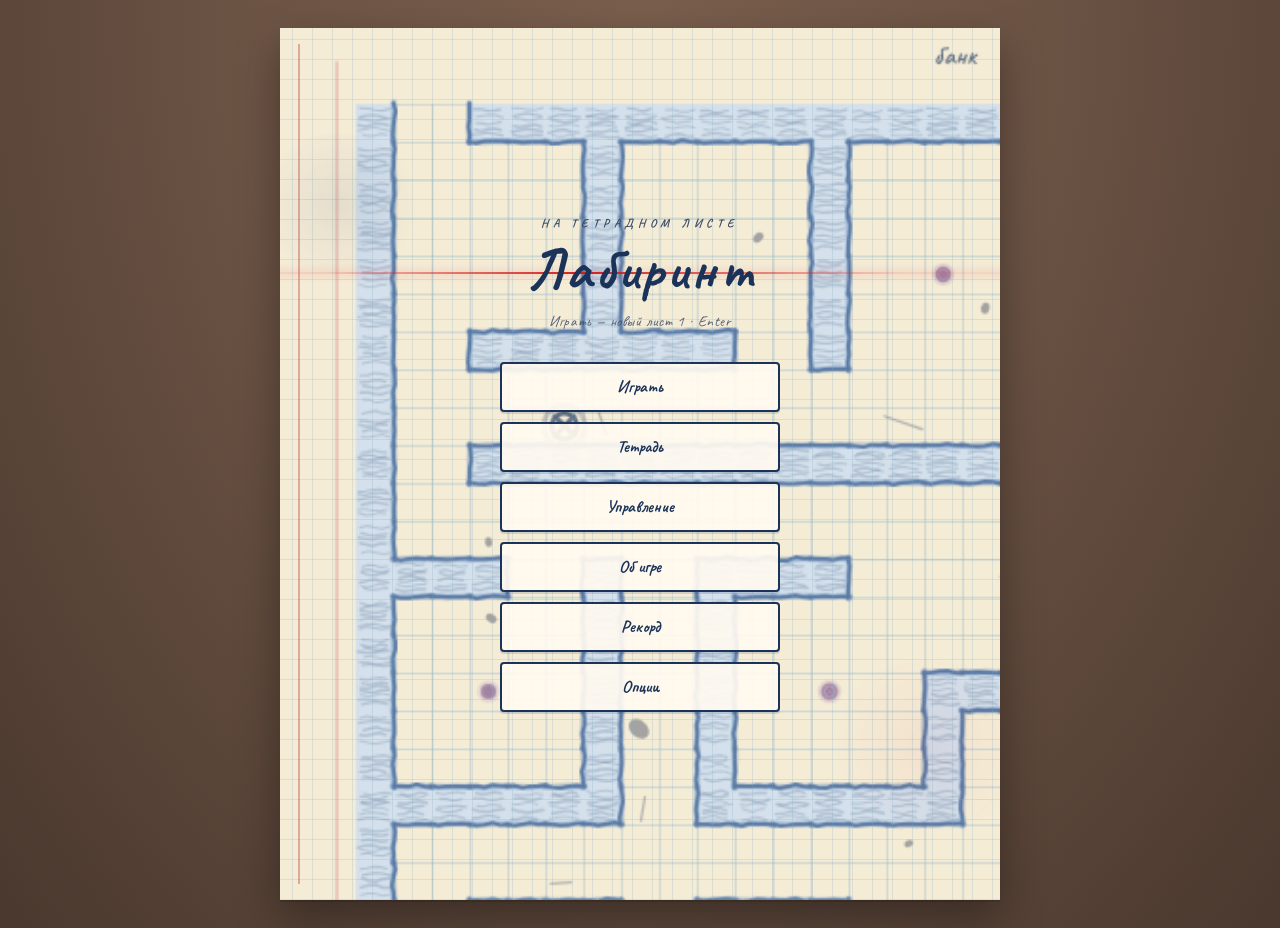
<file: index.html>
<!DOCTYPE html>
<html lang="ru">
  <head>
    <meta charset="UTF-8" />
    <meta name="viewport" content="width=device-width, initial-scale=1.0" />
    <title>Лабиринт на тетрадном листе</title>
    <link rel="icon" href="favicon.svg" type="image/svg+xml" />
    <link rel="preconnect" href="https://fonts.googleapis.com" />
    <link rel="preconnect" href="https://fonts.gstatic.com" crossorigin />
    <link
      href="https://fonts.googleapis.com/css2?family=Caveat:wght@500;700&display=swap"
      rel="stylesheet"
    />
    <link rel="stylesheet" href="css/style.css?v=3" />
  </head>
  <body class="in-menu">
    <div class="desk">
      <header class="hint">
        <p class="controls">
          WASD — ходить · ЛКМ / пробел — выстрел (можно зажать) · M — звук и музыка · Esc — пауза · R — сначала, тот же сид
        </p>
        <p class="status" id="status">Выход с 4 мишеней · тихо — происшествие · жар копится</p>
      </header>
      <div class="paper-wrap" id="paper">
        <canvas id="game" width="380" height="460"></canvas>
        <canvas id="fold" width="380" height="460" aria-hidden="true"></canvas>
        <div class="paper-crease" aria-hidden="true"></div>
        <div id="overlay" class="win is-menu is-root-menu" aria-live="polite">
          <div class="menu-fx" aria-hidden="true">
            <span class="menu-fx-blot menu-fx-blot-a"></span>
            <span class="menu-fx-blot menu-fx-blot-b"></span>
            <span class="menu-fx-laser"></span>
          </div>
          <div class="defeat-stamp" aria-hidden="true">
            <span class="defeat-stamp-ring"></span>
            <span class="defeat-stamp-x"></span>
          </div>
          <div class="win-brand">
            <p class="win-kicker" id="overlay-kicker">на тетрадном листе</p>
            <p class="win-title" id="overlay-title">Лабиринт</p>
          </div>
          <p class="win-sub" id="overlay-sub">Играть — новый лист 1 · Enter</p>
          <div id="sound-panel" class="sound-panel hidden">
            <button type="button" class="menu-btn sound-btn" id="toggle-music">Музыка: вкл</button>
            <button type="button" class="menu-btn sound-btn" id="toggle-sfx">Звуки: вкл</button>
          </div>
          <p id="pause-notes" class="pause-notes hidden"></p>
          <button type="button" class="menu-btn hidden" id="pause-quit">Выйти из уровня</button>
          <p id="event-body" class="event-body hidden"></p>
          <button type="button" class="menu-btn hidden" id="event-continue">Дальше</button>
          <div id="menu-panel" class="menu-panel">
            <button type="button" class="menu-btn" id="menu-play">Играть</button>
            <button type="button" class="menu-btn" id="menu-notebook">Тетрадь</button>
            <button type="button" class="menu-btn" id="menu-controls">Управление</button>
            <button type="button" class="menu-btn" id="menu-about">Об игре</button>
            <button type="button" class="menu-btn" id="menu-record">Рекорд</button>
            <button type="button" class="menu-btn" id="menu-options">Опции</button>
          </div>
          <div id="options-panel" class="menu-panel hidden">
            <button type="button" class="menu-btn sound-btn" id="opt-music">Музыка: вкл</button>
            <button type="button" class="menu-btn sound-btn" id="opt-sfx">Звуки: вкл</button>
            <button type="button" class="menu-btn" id="opt-reset">Сбросить прогресс</button>
            <div id="opt-reset-ask" class="reset-ask hidden">
              <p>Стереть покупки и счёт? Золото останется.</p>
              <button type="button" class="menu-btn" id="opt-reset-yes">Стереть</button>
              <button type="button" class="menu-btn" id="opt-reset-no">Нет</button>
            </div>
            <button type="button" class="menu-btn" id="options-back">Назад</button>
          </div>
          <div id="seed-panel" class="menu-panel hidden">
            <label class="seed-field" for="seed-input">Сид</label>
            <input id="seed-input" class="seed-input" type="text" maxlength="16" spellcheck="false" autocomplete="off" />
            <p id="seed-weapon" class="seed-weapon"></p>
            <button type="button" class="menu-btn" id="seed-go">Начать</button>
            <button type="button" class="menu-btn" id="seed-back">Назад</button>
          </div>
          <div id="notebook-panel" class="notebook hidden" hidden>
            <div class="notebook-tabs" id="notebook-tabs">
              <button type="button" class="nb-tab is-on" data-page="0">Скины</button>
              <button type="button" class="nb-tab" data-page="1">Стволы</button>
              <button type="button" class="nb-tab" data-page="2">Способности</button>
              <button type="button" class="nb-tab" data-page="3">Счёт</button>
            </div>
            <div class="notebook-stage">
              <div id="notebook-leaf" class="notebook-leaf"></div>
            </div>
            <button type="button" class="menu-btn" id="notebook-back">В меню</button>
          </div>
          <div id="menu-page" class="menu-page hidden">
            <p id="menu-page-text" class="menu-page-text"></p>
            <button type="button" class="menu-btn" id="menu-back">Назад</button>
          </div>
          <div id="upgrade-panel" class="upgrade-panel hidden">
            <p id="shop-taken" class="shop-taken hidden"></p>
            <button type="button" class="upgrade-card" id="upgrade-0">
              <span class="upgrade-key">1</span>
              <span class="upgrade-title">Апгрейд</span>
              <span class="upgrade-desc">Описание</span>
            </button>
            <button type="button" class="upgrade-card" id="upgrade-1">
              <span class="upgrade-key">2</span>
              <span class="upgrade-title">Апгрейд</span>
              <span class="upgrade-desc">Описание</span>
            </button>
            <button type="button" class="upgrade-card" id="upgrade-2">
              <span class="upgrade-key">3</span>
              <span class="upgrade-title">Апгрейд</span>
              <span class="upgrade-desc">Описание</span>
            </button>
            <button type="button" class="menu-btn upgrade-reroll" id="upgrade-reroll">Обновить — 100 (R)</button>
            <button type="button" class="menu-btn upgrade-skip" id="upgrade-skip">Дальше</button>
          </div>
          <div id="death-panel" class="menu-panel hidden">
            <p id="death-build" class="death-build"></p>
            <button type="button" class="menu-btn death-buy" id="death-buy">Купить жизнь — 900</button>
            <button type="button" class="menu-btn death-retry" id="death-retry">Ещё раз в этом сиде (R)</button>
            <button type="button" class="menu-btn" id="death-new">Новый забег в другом сиде</button>
            <button type="button" class="menu-btn" id="death-menu">Выход в меню</button>
          </div>
        </div>
      </div>
    </div>
    <script type="module" src="js/main.js?v=3"></script>
  </body>
</html>
</file>
<file: css/style.css>
:root {
  --desk: #6b5344;
  --desk-dark: #4a382e;
  --ink: #1b3358;
  --paper: #f4ecd6;
}

* {
  box-sizing: border-box;
  margin: 0;
  padding: 0;
}

.hidden,
[hidden] {
  display: none !important;
}

html,
body {
  min-height: 100%;
}

body {
  font-family: Caveat, "Segoe Print", "Comic Sans MS", cursive;
  color: var(--ink);
  background:
    radial-gradient(ellipse at 50% 0%, #7a5e4d 0%, var(--desk) 45%, var(--desk-dark) 100%);
}

.desk {
  min-height: 100vh;
  display: flex;
  flex-direction: column;
  align-items: center;
  justify-content: center;
  gap: 14px;
  padding: 24px 16px;
  perspective: 1100px;
}

.hint {
  text-align: center;
  max-width: min(100%, 720px);
}

.controls {
  font-size: 18px;
  color: #f0e6d4;
  text-shadow: 0 1px 0 rgba(0, 0, 0, 0.35);
}

.status {
  margin-top: 6px;
  font-size: 18px;
  font-weight: 700;
  color: #fff6e4;
  text-shadow: 0 1px 0 rgba(0, 0, 0, 0.4);
}

body:not(.in-menu) .status {
  position: absolute;
  width: 1px;
  height: 1px;
  overflow: hidden;
  clip: rect(0, 0, 0, 0);
}

.paper-wrap {
  position: relative;
  line-height: 0;
  width: min(100%, 720px);
  transform-origin: 50% 50%;
  box-shadow:
    0 1px 0 rgba(255, 255, 255, 0.35) inset,
    0 18px 40px rgba(0, 0, 0, 0.35),
    0 2px 0 rgba(0, 0, 0, 0.12);
  background: var(--paper);
}

.paper-crease {
  position: absolute;
  inset: 0;
  z-index: 1;
  pointer-events: none;
  opacity: 0;
  mix-blend-mode: multiply;
  background:
    radial-gradient(ellipse 62% 16% at 32% 46%, rgba(48, 36, 24, 0.22), transparent 72%),
    radial-gradient(ellipse 48% 14% at 70% 62%, rgba(28, 40, 68, 0.16), transparent 74%),
    radial-gradient(ellipse 80% 20% at 50% 24%, rgba(36, 28, 20, 0.12), transparent 70%),
    linear-gradient(128deg, transparent 46%, rgba(40, 32, 24, 0.1) 50%, transparent 54%);
}

.paper-wrap.is-crumpling,
.paper-wrap.is-smoothing {
  z-index: 3;
}

#fold {
  position: absolute;
  inset: 0;
  z-index: 1;
  width: 100%;
  height: 100%;
  pointer-events: none;
}

#game {
  display: block;
  width: 100% !important;
  height: auto !important;
  aspect-ratio: 380 / 460;
  background: var(--paper);
}

body:not(.in-menu) #game {
  cursor: none;
}

.win {
  position: absolute;
  inset: 0;
  z-index: 2;
  display: flex;
  flex-direction: column;
  align-items: center;
  justify-content: center;
  gap: 8px;
  background: rgba(244, 236, 214, 0.72);
  line-height: 1.3;
}

.win.hidden {
  display: none;
}

.win-title {
  font-size: 48px;
  font-weight: 700;
  color: var(--ink);
}

.win-sub {
  font-size: 18px;
  color: #3d4d66;
  max-width: 88%;
}

.menu-panel {
  display: flex;
  flex-direction: column;
  gap: 10px;
  margin-top: 18px;
  width: min(280px, 80%);
  line-height: 1.3;
}

.menu-panel.hidden {
  display: none;
}

.menu-page {
  display: flex;
  flex-direction: column;
  align-items: center;
  gap: 16px;
  margin-top: 14px;
  width: min(420px, 88%);
  max-height: calc(100% - 128px);
  min-height: 0;
  line-height: 1.35;
}

.menu-page.hidden {
  display: none;
}

.menu-page-text {
  font-size: 16px;
  color: #3d4d66;
  text-align: left;
  white-space: pre-line;
  overflow: auto;
  flex: 1 1 auto;
  min-height: 0;
  width: 100%;
  padding: 6px 8px;
  background: rgba(255, 250, 240, 0.86);
}

#menu-back {
  flex-shrink: 0;
}

.pause-notes {
  font-size: 16px;
  color: #3d4d66;
  text-align: left;
  white-space: pre-line;
  max-width: 88%;
  max-height: 36%;
  overflow: auto;
  margin: 0;
  line-height: 1.35;
}

.pause-notes.hidden {
  display: none;
}

#pause-quit {
  margin-top: 6px;
  flex-shrink: 0;
}

#pause-quit.hidden {
  display: none;
}

.build-line {
  display: block;
}

.build-lost {
  text-decoration: line-through;
  opacity: 0.55;
}

.event-body {
  font-size: 17px;
  color: #3d4d66;
  text-align: left;
  white-space: pre-line;
  max-width: 88%;
  margin: 4px 0 0;
  line-height: 1.4;
}

.event-body.hidden {
  display: none;
}

.event-body.is-result {
  font-size: 22px;
  font-weight: 700;
  color: var(--ink);
  text-align: center;
  max-width: 80%;
  margin: 8px 0 4px;
}

#event-continue {
  margin-top: 10px;
  min-width: 160px;
}

#event-continue.hidden {
  display: none;
}

.menu-btn {
  appearance: none;
  border: 2px solid var(--ink);
  background: rgba(255, 250, 240, 0.92);
  color: var(--ink);
  border-radius: 4px;
  padding: 12px 16px;
  font: inherit;
  font-size: 17px;
  font-weight: 700;
  cursor: pointer;
  box-shadow: 0 2px 0 rgba(27, 51, 88, 0.15);
}

.menu-btn:hover,
.menu-btn:focus-visible {
  background: #fff;
  outline: none;
}

.sound-panel {
  display: flex;
  gap: 8px;
  margin: 4px 0 8px;
  z-index: 1;
}

.sound-panel.hidden {
  display: none;
}

.sound-btn {
  padding: 6px 12px;
  font-size: 15px;
}

.sound-btn.is-off {
  color: #7d6a58;
  border-style: dashed;
  background: rgba(255, 250, 240, 0.55);
}

.seed-field {
  font-size: 15px;
  font-weight: 700;
  letter-spacing: 0.12em;
  text-transform: uppercase;
}

.seed-input {
  width: 100%;
  border: 2px solid var(--ink);
  background: rgba(255, 250, 240, 0.92);
  color: var(--ink);
  border-radius: 4px;
  padding: 8px 10px;
  font: inherit;
  font-size: 22px;
  font-weight: 700;
}

.seed-weapon {
  font-size: 16px;
  color: #3d4d66;
  text-align: center;
  min-height: 1.2em;
}

.upgrade-skip {
  width: 100%;
  flex-basis: 100%;
  margin-top: 4px;
}

.upgrade-skip.hidden {
  display: none;
}

.upgrade-reroll {
  width: 100%;
  flex-basis: 100%;
  margin-top: 4px;
  border-color: #8a5d12;
  color: #6e4a0e;
}

.upgrade-reroll.hidden,
.death-buy.hidden {
  display: none;
}

.menu-btn:disabled {
  opacity: 0.45;
  cursor: default;
}

.upgrade-panel {
  display: flex;
  gap: 14px;
  margin-top: 18px;
  max-width: 92%;
  flex-wrap: wrap;
  justify-content: center;
  line-height: 1.25;
}

.upgrade-panel.hidden {
  display: none;
}

.shop-taken {
  flex-basis: 100%;
  font-size: 15px;
  color: #3d4d66;
  text-align: left;
  white-space: pre-line;
  line-height: 1.35;
  max-height: 22vh;
  overflow: auto;
  width: 100%;
  margin: 0 0 2px;
}

.shop-taken.hidden {
  display: none;
}

.upgrade-card {
  width: min(260px, 42vw);
  text-align: left;
  padding: 14px 16px;
  border: 2px solid var(--ink);
  background: rgba(244, 236, 214, 0.95);
  color: var(--ink);
  cursor: pointer;
  font: inherit;
  display: flex;
  flex-direction: column;
  gap: 6px;
  box-shadow: 2px 3px 0 rgba(27, 51, 88, 0.18);
}

.upgrade-card:hover,
.upgrade-card:focus-visible {
  background: #fff8e8;
  outline: none;
}

.upgrade-card.hidden {
  display: none;
}

.upgrade-key {
  font-size: 13px;
  font-weight: 700;
  opacity: 0.65;
}

.upgrade-title {
  font-size: 20px;
  font-weight: 700;
}

.upgrade-desc {
  font-size: 14px;
  color: #3d4d66;
}

.upgrade-panel {
  display: flex;
  gap: 14px;
  margin-top: 18px;
  flex-wrap: wrap;
  justify-content: center;
  max-width: 92%;
}

.upgrade-panel.hidden {
  display: none;
}

.upgrade-card {
  appearance: none;
  border: 2px solid var(--ink);
  background: rgba(255, 250, 240, 0.92);
  color: var(--ink);
  border-radius: 4px;
  padding: 14px 16px;
  min-width: 200px;
  max-width: 260px;
  text-align: left;
  cursor: pointer;
  display: flex;
  flex-direction: column;
  gap: 6px;
  font: inherit;
  box-shadow: 0 2px 0 rgba(27, 51, 88, 0.15);
  transition: transform 0.12s ease, background 0.12s ease;
}

.upgrade-card:hover {
  background: #fff;
  transform: translateY(-2px);
}

.upgrade-card.hidden {
  display: none;
}

.upgrade-card.is-rare {
  box-shadow: 0 2px 0 rgba(27, 51, 88, 0.15), inset 0 0 0 1px rgba(154, 52, 18, 0.35);
}

.upgrade-card.is-ink {
  box-shadow: 0 2px 0 rgba(90, 24, 64, 0.2), inset 0 0 0 1px rgba(90, 24, 64, 0.45);
}

.upgrade-card.is-ink .upgrade-title {
  color: #5a1840;
}

.upgrade-key {
  font-size: 12px;
  font-weight: 700;
  letter-spacing: 0.04em;
  opacity: 0.7;
}

.upgrade-title {
  font-size: 18px;
  font-weight: 700;
}

.upgrade-desc {
  font-size: 14px;
  color: #3d4d66;
  line-height: 1.35;
}

body.in-menu .hint {
  height: 0;
  margin: 0;
  opacity: 0;
  overflow: hidden;
  pointer-events: none;
}

body.in-menu .desk {
  gap: 0;
  padding-top: 28px;
  padding-bottom: 28px;
}

.win > *:not(.menu-fx) {
  position: relative;
  z-index: 1;
}

.win-brand {
  display: flex;
  flex-direction: column;
  align-items: center;
  gap: 8px;
  text-align: center;
  max-width: 92%;
}

.win-kicker {
  font-size: 12px;
  font-weight: 700;
  letter-spacing: 0.38em;
  text-transform: uppercase;
  color: #3d4d66;
}

.win-kicker.hidden {
  display: none;
}

.win.is-menu {
  overflow: hidden;
  background: rgba(244, 236, 214, 0.32);
  gap: 12px;
}

.win.is-menu::before {
  content: "";
  position: absolute;
  inset: -40%;
  background-image:
    linear-gradient(rgba(120, 168, 196, 0.32) 1px, transparent 1px),
    linear-gradient(90deg, rgba(120, 168, 196, 0.32) 1px, transparent 1px);
  background-size: 20px 20px;
  animation: paperDrift 22s linear infinite;
  pointer-events: none;
  opacity: 0.7;
}

.win.is-menu::after {
  content: "";
  position: absolute;
  top: 16px;
  bottom: 16px;
  left: 18px;
  width: 1.5px;
  background: rgba(196, 84, 92, 0.45);
  pointer-events: none;
}

.menu-fx {
  display: none;
}

.win.is-menu .menu-fx {
  display: block;
  position: absolute;
  inset: 0;
  overflow: hidden;
  pointer-events: none;
  z-index: 0;
}

.menu-fx-blot {
  position: absolute;
  border-radius: 50%;
  filter: blur(1px);
  opacity: 0.22;
}

.menu-fx-blot-a {
  width: 180px;
  height: 140px;
  left: -30px;
  top: 12%;
  background: radial-gradient(circle, rgba(27, 51, 88, 0.35) 0%, transparent 70%);
  animation: blotDrift 11s ease-in-out infinite;
}

.menu-fx-blot-b {
  width: 220px;
  height: 170px;
  right: -40px;
  bottom: 8%;
  background: radial-gradient(circle, rgba(211, 31, 31, 0.22) 0%, transparent 72%);
  animation: blotDrift 14s ease-in-out infinite reverse;
}

.menu-fx-laser {
  position: absolute;
  left: -30%;
  top: 28%;
  width: 160%;
  height: 2px;
  background: linear-gradient(90deg, transparent, rgba(211, 31, 31, 0.15), #d31f1f 45%, rgba(211, 31, 31, 0.15), transparent);
  box-shadow: 0 0 8px rgba(211, 31, 31, 0.35);
  animation: laserSweep 8s ease-in-out infinite;
  transform-origin: 30% 50%;
}

.win.is-root-menu .win-title {
  font-size: clamp(40px, 9vw, 58px);
  letter-spacing: 0.06em;
  line-height: 1.05;
  animation: titleIn 0.85s ease both;
}

.win.is-root-menu .win-kicker {
  animation: titleIn 0.7s ease both;
}

.win.is-root-menu .win-sub {
  font-size: 15px;
  letter-spacing: 0.04em;
  opacity: 0.85;
}

.win.is-menu .menu-btn {
  transition: transform 0.12s ease, background 0.12s ease, box-shadow 0.12s ease;
}

.win.is-menu .menu-btn:hover,
.win.is-menu .menu-btn:focus-visible {
  transform: translateY(-1px);
}

#menu-play {
  animation: playPulse 2.6s ease-in-out infinite;
}

@keyframes paperDrift {
  from {
    transform: translate(0, 0);
  }
  to {
    transform: translate(-20px, -20px);
  }
}

@keyframes blotDrift {
  0%,
  100% {
    transform: translate(0, 0) scale(1);
  }
  50% {
    transform: translate(18px, -14px) scale(1.08);
  }
}

@keyframes laserSweep {
  0% {
    top: 22%;
    transform: rotate(14deg);
    opacity: 0.35;
  }
  35% {
    top: 58%;
    transform: rotate(-16deg);
    opacity: 0.7;
  }
  70% {
    top: 38%;
    transform: rotate(9deg);
    opacity: 0.5;
  }
  100% {
    top: 22%;
    transform: rotate(14deg);
    opacity: 0.35;
  }
}

@keyframes titleIn {
  from {
    opacity: 0;
    transform: translateY(8px);
  }
  to {
    opacity: 1;
    transform: translateY(0);
  }
}

@keyframes playPulse {
  0%,
  100% {
    box-shadow: 0 2px 0 rgba(27, 51, 88, 0.15);
  }
  50% {
    background: #fff;
    box-shadow: 0 6px 14px rgba(27, 51, 88, 0.2);
  }
}

.defeat-stamp {
  display: none;
}

.win.is-defeat {
  overflow: hidden;
  justify-content: flex-start;
  padding: 8px 12px 10px;
  gap: 4px;
  background:
    radial-gradient(ellipse at 50% 42%, rgba(244, 236, 214, 0.88) 0 34%, rgba(120, 28, 34, 0.58) 100%);
}

.win.is-defeat::before {
  content: "";
  position: absolute;
  inset: 0;
  background:
    repeating-linear-gradient(
      -22deg,
      transparent 0 13px,
      rgba(154, 28, 36, 0.1) 13px 15px
    );
  pointer-events: none;
}

.win.is-defeat .win-title {
  color: #9a1c24;
  font-size: 32px;
  margin-top: 2px;
  letter-spacing: 0.1em;
  text-transform: uppercase;
  text-shadow: 1px 1px 0 rgba(255, 244, 232, 0.7);
  animation: titleIn 0.35s ease both;
}

.win.is-defeat .win-sub {
  color: #5c2a30;
  font-size: 15px;
  font-weight: 600;
}

.death-build {
  font-size: clamp(11px, calc(30vh / var(--build-rows, 8)), 15px);
  color: #5c2a30;
  text-align: left;
  width: 100%;
  margin: 0 0 6px;
  line-height: 1.15;
  display: grid;
  grid-template-columns: 1fr 1fr;
  column-gap: 12px;
  row-gap: 1px;
  align-content: start;
  overflow: visible;
}

.win.is-defeat #death-panel {
  width: min(96%, 640px);
  margin-top: 2px;
  gap: 6px;
  flex: 1 1 auto;
  min-height: 0;
  justify-content: flex-start;
}

.death-build .build-head,
.death-build .build-tail {
  grid-column: 1 / -1;
}

.death-build .build-name {
  font-weight: 700;
}

.death-build .build-line:not(.build-head):not(.build-tail) {
  display: -webkit-box;
  -webkit-box-orient: vertical;
  -webkit-line-clamp: 2;
  overflow: hidden;
}

.win.is-defeat .death-build {
  color: #5c2a30;
}

.win.is-defeat .defeat-stamp {
  display: block;
  position: absolute;
  inset: 0;
  pointer-events: none;
  z-index: 0;
}

.defeat-stamp-ring {
  position: absolute;
  left: 50%;
  top: 46%;
  width: 220px;
  height: 220px;
  transform: translate(-50%, -50%) rotate(-16deg);
  border: 9px solid rgba(154, 28, 36, 0.28);
  border-radius: 50%;
  box-shadow: 0 0 0 3px rgba(154, 28, 36, 0.08) inset;
}

.defeat-stamp-x {
  position: absolute;
  left: 50%;
  top: 46%;
  width: 168px;
  height: 14px;
  transform: translate(-50%, -50%) rotate(-16deg);
  background: rgba(154, 28, 36, 0.32);
  border-radius: 2px;
}

.defeat-stamp-x::before {
  content: "";
  position: absolute;
  inset: 0;
  background: rgba(154, 28, 36, 0.32);
  border-radius: 2px;
  transform: rotate(90deg);
}

.win.is-defeat .menu-btn {
  padding: 7px 10px;
  font-size: 16px;
  border-color: #8b151c;
  color: #6d1218;
  background: rgba(255, 244, 236, 0.94);
  box-shadow: 0 2px 0 rgba(139, 21, 28, 0.22);
}

.win.is-defeat .menu-btn:hover,
.win.is-defeat .menu-btn:focus-visible {
  background: #fff8f2;
}

.win.is-defeat .death-retry {
  background: #8b151c;
  color: #fff8f0;
  border-color: #6d1218;
}

.win.is-defeat .death-retry:hover,
.win.is-defeat .death-retry:focus-visible {
  background: #a31a22;
  color: #fff;
}

.win.is-defeat .death-buy {
  border-color: #8a5d12;
  color: #6e4a0e;
  background: #fbefcf;
}

.win.is-defeat .death-buy:not(:disabled):hover,
.win.is-defeat .death-buy:not(:disabled):focus-visible {
  background: #fff4d8;
}

.notebook {
  display: flex;
  flex-direction: column;
  align-items: stretch;
  gap: 8px;
  width: min(340px, 92%);
  margin-top: 4px;
}

.notebook.hidden {
  display: none;
}

.notebook-stage {
  perspective: 900px;
  max-height: 268px;
}

.notebook-tabs {
  display: flex;
  gap: 4px;
  align-items: flex-end;
  margin: 0 0 -1.5px 8px;
}

.nb-tab {
  appearance: none;
  font: inherit;
  font-size: 15px;
  font-weight: 700;
  color: var(--ink);
  background: rgba(255, 250, 240, 0.5);
  border: 1.5px solid var(--ink);
  border-bottom: none;
  border-radius: 8px 8px 0 0;
  padding: 2px 8px 3px;
  cursor: pointer;
}

.nb-tab.is-on {
  background: rgba(255, 250, 240, 0.95);
  padding-top: 7px;
}

.notebook-leaf {
  background: rgba(255, 250, 240, 0.9);
  border: 1.5px solid var(--ink);
  border-radius: 0 12px 12px 2px;
  box-shadow: 4px 3px 0 rgba(27, 51, 88, 0.08);
  padding: 8px 10px 10px;
  max-height: 268px;
  overflow: auto;
}

.ink-key {
  font-weight: 700;
  color: var(--ink);
}

.nb-group {
  margin: 0 0 8px;
}

.nb-label {
  margin: 0 0 4px;
  font-size: 15px;
  font-weight: 700;
  color: var(--ink);
}

.nb-row {
  display: flex;
  flex-wrap: wrap;
  gap: 6px;
}

.nb-btn {
  font: inherit;
  font-size: 14px;
  line-height: 1.2;
  border: 1.5px solid var(--ink);
  background: transparent;
  color: var(--ink);
  border-radius: 3px;
  padding: 3px 7px;
  cursor: pointer;
  text-align: left;
}

.nb-btn.is-on {
  background: rgba(27, 51, 88, 0.12);
}

.nb-btn:disabled {
  opacity: 0.42;
  cursor: default;
}

.nb-btn:has(.nb-desc) {
  flex: 1 1 100%;
}

.nb-swatch {
  display: inline-block;
  width: 8px;
  height: 8px;
  border-radius: 50%;
  margin-right: 4px;
  vertical-align: 1px;
  box-shadow: inset 0 0 0 1px rgba(0, 0, 0, 0.25);
}

.nb-desc {
  display: block;
  font-size: 13px;
  color: #3d4d66;
}

.nb-tally-row {
  display: flex;
  flex-wrap: wrap;
  align-items: flex-end;
  min-height: 28px;
  margin: 4px 0 8px;
}

.tally {
  position: relative;
  display: inline-flex;
  gap: 3px;
  height: 20px;
  margin: 0 10px 6px 0;
  align-items: flex-end;
}

.tally i {
  display: block;
  width: 2px;
  height: 16px;
  background: var(--ink);
}

.tally.is-five::after {
  content: "";
  position: absolute;
  left: -1px;
  width: 20px;
  height: 2px;
  top: 9px;
  background: var(--ink);
  transform: rotate(-62deg);
  transform-origin: left center;
}

.nb-stat {
  margin: 0 0 4px;
  font-size: 16px;
  color: #3d4d66;
}

.reset-ask {
  display: flex;
  flex-direction: column;
  gap: 6px;
  font-size: 16px;
  color: #6d1218;
  text-align: center;
}

.reset-ask.hidden {
  display: none;
}

.reset-ask p {
  margin: 0;
}
</file>
